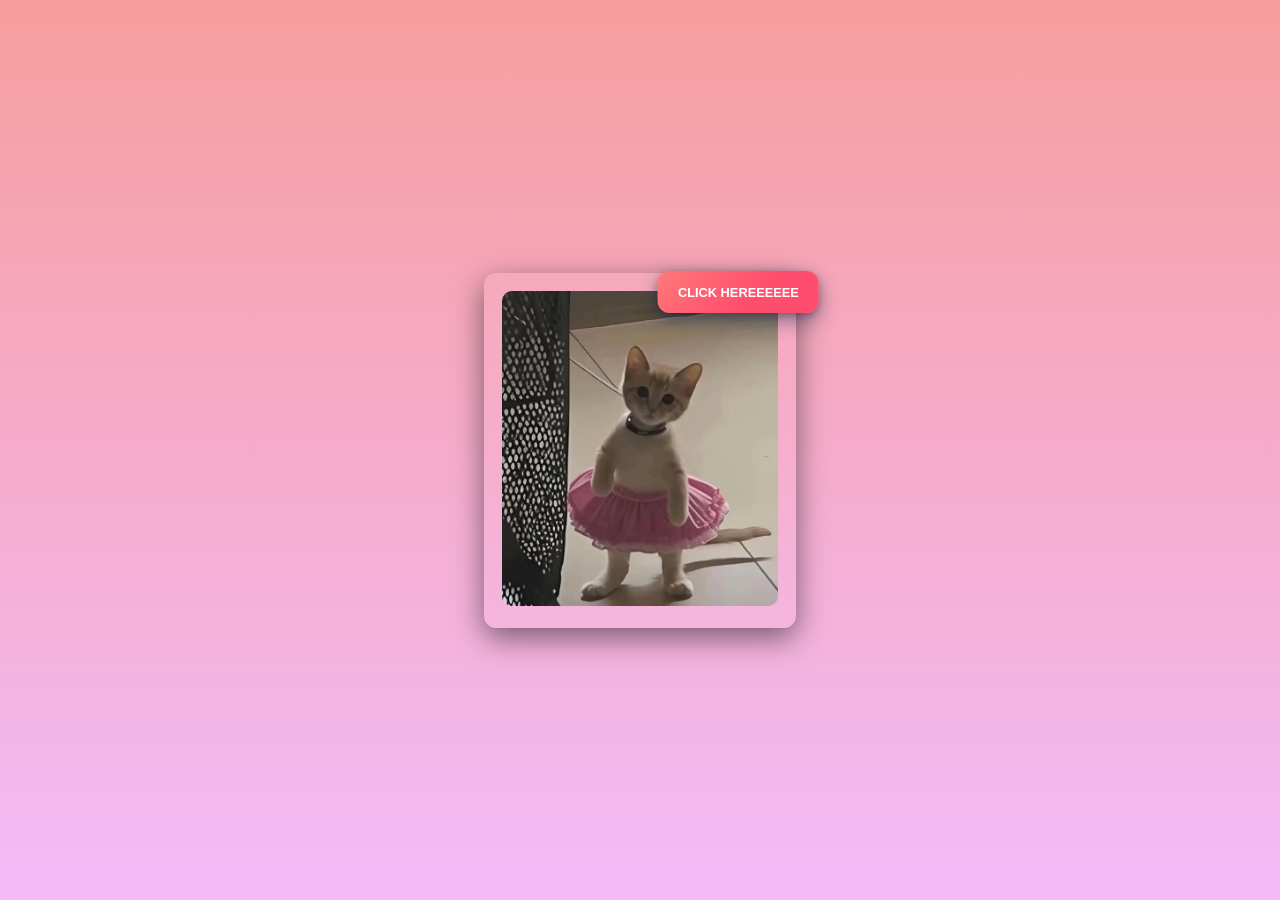
<file: index.html>
<!DOCTYPE html>
<html lang="en">
<head>
  <meta charset="UTF-8" />
  <meta name="viewport" content="width=device-width, initial-scale=1.0"/>
  <title>CLICK</title>

  <link rel="stylesheet" href="style.css">
  <link rel="stylesheet" href="https://cdnjs.cloudflare.com/ajax/libs/font-awesome/6.5.0/css/all.min.css">
  <link rel="stylesheet" href="https://unpkg.com/aos@next/dist/aos.css" />    
</head><style>
    /* simple centering for the surprise image */
    body{display:flex;align-items:center;justify-content:center;min-height:100vh;background:linear-gradient(180deg,#f79d9d,#f3bbf8);margin:0}
    .card{background:rgba(255,255,255,0.04);padding:18px;border-radius:12px;box-shadow:0 10px 30px rgba(0,0,0,0.5);text-align:center}
    img{max-width:90vw;max-height:35vh;border-radius:10px}
    .back{margin-top:12px;display:inline-block;color:#fff;background:#ff6b6b;padding:8px 12px;border-radius:8px;text-decoration:none}
  </style>

<body> 

</head>
<body>
  <div class="card" role="main">
      <img src="cat1.png" alt="Monkey surprise" />
    <div>

    </div>
  </div>

  <!-- changed: remove invalid attributes on <button> -->
  <button id="catchBtn" aria-label="Catch me button">
     CLICK HEREEEEEE
  </button>

  <script>
    (function(){
      const btn = document.getElementById('catchBtn');
      let lastMove = 0;
      const cooldown = 200; // ms between moves
      const fleeDistance = 50; // px: start fleeing when cursor is closer than this

      // ensure initial center (CSS already centers via left/top 50% in style.css)
      // Move function: choose random center coords so the button stays fully visible
      function moveButtonRandomly() {
        const vw = window.innerWidth;
        const vh = window.innerHeight;
        const rect = btn.getBoundingClientRect();
        const bw = rect.width;
        const bh = rect.height;

        // center coordinate must be within [bw/2, vw - bw/2]
        const cx = Math.random() * (vw - bw) + bw/2;
        const cy = Math.random() * (vh - bh) + bh/2;

        btn.style.left = cx + 'px';
        btn.style.top = cy + 'px';
        // keep transform: translate(-50%,-50%) in CSS so left/top represent center
      }

      // distance between two points
      function dist(x1,y1,x2,y2){ return Math.hypot(x1-x2, y1-y2); }

      // on mouse move, check proximity and move if needed (with cooldown)
      window.addEventListener('mousemove', (e) => {
        const now = Date.now();
        if (now - lastMove < cooldown) return;

        const rect = btn.getBoundingClientRect();
        // compute button center
        const bx = rect.left + rect.width/2;
        const by = rect.top + rect.height/2;

        if (dist(e.clientX, e.clientY, bx, by) < fleeDistance) {
          lastMove = now;
          moveButtonRandomly();
        }
      });

      // also handle touchstart for mobile: move when user taps near button
      window.addEventListener('touchstart', (e) => {
        const t = e.touches[0];
        const rect = btn.getBoundingClientRect();
        const bx = rect.left + rect.width/2;
        const by = rect.top + rect.height/2;
        if (Math.hypot(t.clientX - bx, t.clientY - by) < fleeDistance) {
          moveButtonRandomly();
        }
      }, {passive:true});

      // prevent immediate flee while user is pressing the button
      btn.addEventListener('pointerdown', () => {
        // delay movement for one cooldown so the click can register
        lastMove = Date.now() + cooldown;
      });

      // navigate to Suprise.html when clicked (shows monkey.png)
      btn.addEventListener('click', () => {
        window.location.href = 'Surprise.html';
      });

      // keyboard / accessibility: allow "catch" via Enter/Space
      btn.addEventListener('keydown', (ev) => {
        if (ev.key === 'Enter' || ev.key === ' ') btn.click();
      });

      // place initial random position once page loads
      window.addEventListener('load', () => {
        moveButtonRandomly();
      });

      // keep button positioned if window resizes
      window.addEventListener('resize', () => {
        // optional: nudge button back into view if it overflows after resize
        const rect = btn.getBoundingClientRect();
        const vw = window.innerWidth;
        const vh = window.innerHeight;
        let cx = rect.left + rect.width/2;
        let cy = rect.top + rect.height/2;
        const bw = rect.width, bh = rect.height;
        cx = Math.max(bw/2, Math.min(vw - bw/2, cx));
        cy = Math.max(bh/2, Math.min(vh - bh/2, cy));
        btn.style.left = cx + 'px';
        btn.style.top = cy + 'px';
      });
    })();
  </script>

</body>
</html>
</file>
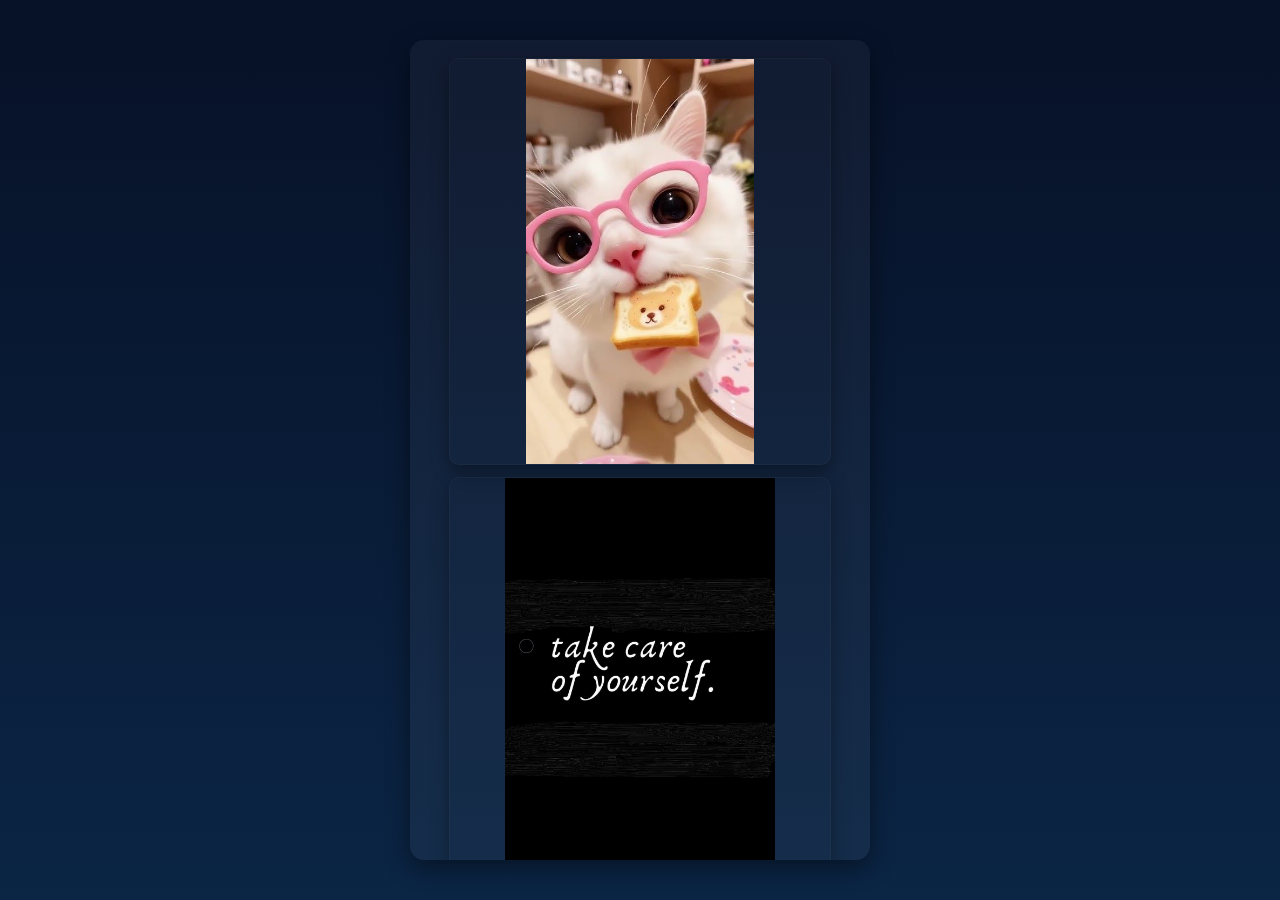
<file: here.html>
<!DOCTYPE html>
<html lang="en">
<head>
  <meta charset="utf-8" />
  <meta name="viewport" content="width=device-width, initial-scale=1" />
  <title>Surprise!</title>
  <style>
    :root{
      --bg-start:#071127;
      --bg-end:#0b2545;
      --card-bg: rgba(255,255,255,0.04);
      --accent: #ff6b6b;
      --gap: 12px;
    }

    /* Base layout */
    html,body{height:100%;margin:0}
    body{
      display:flex;
      align-items:center;
      justify-content:center;
      min-height:100vh;
      background:linear-gradient(180deg,var(--bg-start),var(--bg-end));
      padding:16px;
      box-sizing:border-box;
      font-family:system-ui, -apple-system, "Segoe UI", Roboto, "Helvetica Neue", Arial;
      -webkit-font-smoothing:antialiased;
    }

    /* Card container */
    .card{
      background:var(--card-bg);
      padding:18px;
      border-radius:14px;
      box-shadow:0 8px 24px rgba(0,0,0,0.45);
      text-align:center;
      max-width:460px;
  width:100%;
  /* Prevent the card from growing taller than the viewport so images won't cover whole screen */
  max-height: calc(100vh - 80px);
  overflow-y: auto;
      box-sizing:border-box;
      -webkit-touch-callout: none;
      -webkit-user-select: none;
      user-select: none;
    }

    /* Images stack and sizing — keep them full-width but capped for visual balance */
    .images{
      display:flex;
      flex-direction:column;
      gap:var(--gap);
      align-items:center;
      margin-bottom:12px;
      width:100%;
    }

    /* Use contain so important parts are visible on narrow crops; add subtle border/shadow */
    .images img{
      width:100%;
      max-width:380px;
      height:auto;
      max-height:45vh;
      border-radius:10px;
      object-fit:contain;
      display:block;
      box-shadow:0 6px 18px rgba(0,0,0,0.35);
      border:1px solid rgba(255,255,255,0.03);
    }

    /* Back button styling — larger tap target on mobile */
    .back{
      display:inline-block;
      margin-top:10px;
      color:#fff;
      background:var(--accent);
      padding:12px 16px;
      border-radius:10px;
      text-decoration:none;
      font-weight:600;
      box-shadow:0 6px 14px rgba(0,0,0,0.35);
    }

    .note{
      margin-top:8px;
      color:rgba(255,255,255,0.7);
      font-size:13px;
    }

    /* Mobile-first adjustments */
    @media (max-width:520px){
      body{padding:12px}
      .card{padding:12px; border-radius:12px}
      /* Reduce image height on small screens so it doesn't fill the entire viewport */
      .images img{max-height:32vh; max-width:100%;}
      .back{padding:10px 14px}
    }

    /* Very small phones — tighten spacing and ensure images don't overflow */
    @media (max-width:380px){
      :root{--gap:10px}
      /* Even smaller maximum height for very small phones */
      .images img{max-height:28vh}
      .card{padding:10px}
      .back{padding:10px 12px}
    }
  </style>
</head>
<body>
  <main class="card" role="main" aria-label="Surprise card">
    <div class="images" aria-hidden="false">
      <img src="cat.png" alt="Cat surprise" onerror="this.style.display='none'">
      <img src="bf2.png" alt="Friend surprise" onerror="this.style.display='none'">
    </div>

    <a class="back" href="index.html" aria-label="Back to home">pst! haha</a>
 
  </main>
</body>
</html>
</file>
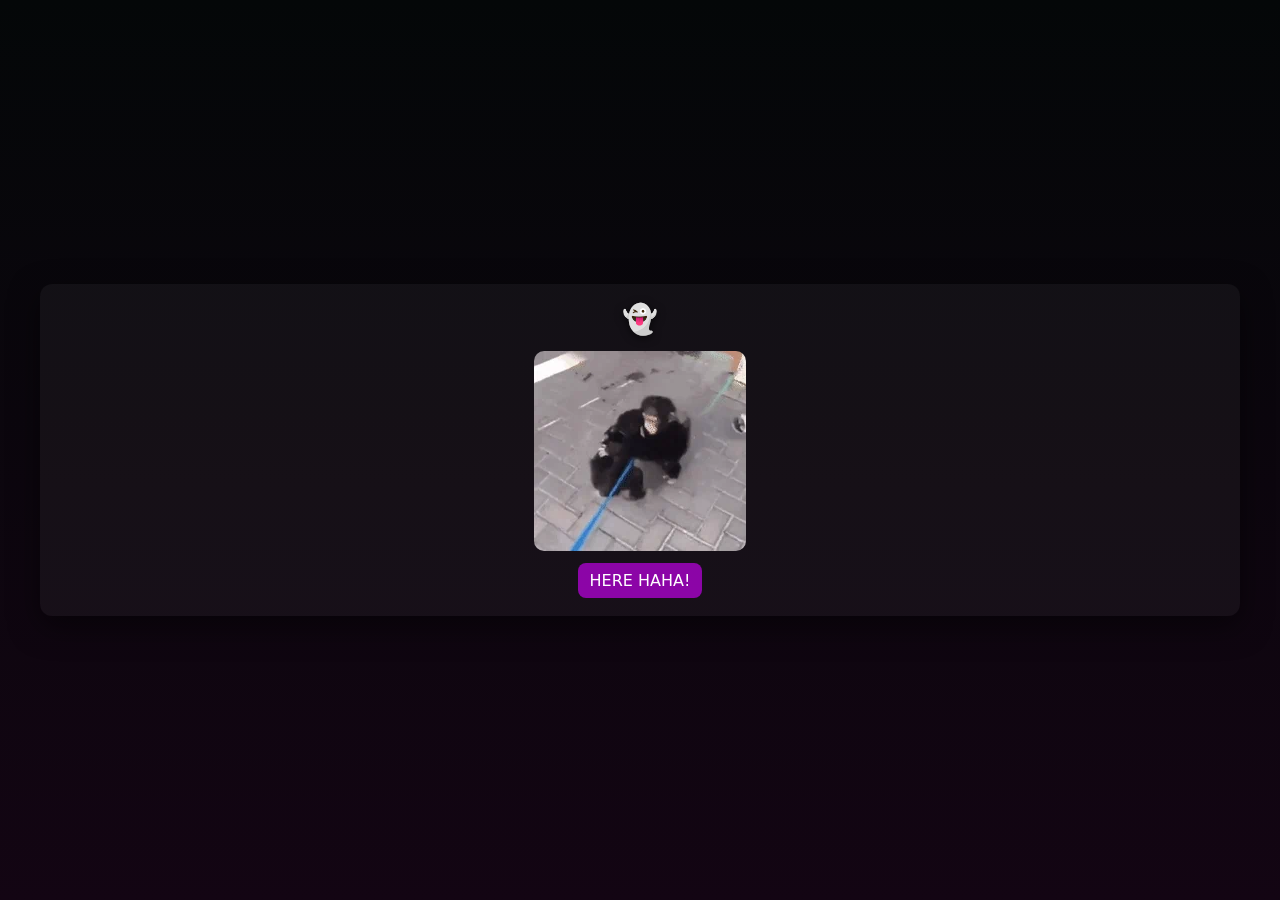
<file: Surprise.html>
<!DOCTYPE html>
<html lang="en">
<head>
  <meta charset="utf-8" />
  <meta name="viewport" content="width=device-width, initial-scale=1" />
  <title>Surprise!</title>
  <link rel="stylesheet" href="style.css">
  <style>
    /* simple centering for the surprise image */
    body{
      display:flex;
      align-items:center;
      justify-content:center;
      min-height:100vh;
      background:linear-gradient(180deg,#040708,#130513);
      margin:0;
      font-family: Inter, system-ui, -apple-system, "Segoe UI", Roboto, Arial, sans-serif;
    }

    .card{
      background:rgba(255,255,255,0.04);
      padding:18px;
      border-radius:12px;
      box-shadow:0 10px 30px rgba(0,0,0,0.5);
      text-align:center;
      max-width:1200px;
      width:100%;
    }

    .card h2{
      color:#27eb00;
      margin:0 0 14px;
      font-size:1.5rem;
      line-height:1.2;
      letter-spacing:0.6px;
      text-transform:uppercase;
      text-shadow:0 2px 8px rgba(0,0,0,0.6);
    }

    img{
      max-width:90vw;
      max-height:80vh;
      border-radius:10px;
      display:block;
      margin:0 auto;
    }

    .back{
      margin-top:12px;
      display:inline-block;
      color:#fff;
      background:#c900f1a8;
      padding:8px 12px;
      border-radius:8px;
      text-decoration:none;
    }

    @media (min-width:900px){
      .card h2{ font-size:1.8rem }
      img{ max-width:88vw; max-height:84vh }
    }

    @media (max-width:520px){
      .card{ padding:12px }
      .card h2{ font-size:1.15rem; margin-bottom:10px }
      img{ max-width:96vw; max-height:70vh }
    }
  </style>
</head>
<body>
  <div class="card" role="main">
    <h2>👻</h2>
    <img src="monkey.png" alt="Monkey surprise" />
    <div>
      <a class="back" href="here.html"> HERE HAHA! </a>
    </div>
  </div>
</body>

</html>
</file>
<file: style.css>
/* ...existing code... */

:root{
    background-color: black;
    -
}

/* Page */
*{box-sizing:border-box;margin:0;padding:0}
html,body{height:100%}
body{
    font-family: Inter, system-ui, -apple-system, "Segoe UI", Roboto, "Helvetica Neue", Arial;
    color:var(--text);
    background:
      radial-gradient(800px 600px at 10% 10%, rgba(86,142,255,0.06), transparent 10%),
      linear-gradient(180deg, var(--bg-1) 0%, var(--bg-2) 100%);
    -webkit-font-smoothing:antialiased;
    -moz-osx-font-smoothing:grayscale;
    position:relative; /* important so absolutely positioned button is within viewport */
    overflow:hidden;
    min-height:100vh;
}

/* Button (targets your single button element) */
button{
    position:absolute;
    left:50%;
    top:50%;
    transform:translate(-50%,-50%);
    padding:0.85rem 1.25rem;
    font-size:0.8rem;
    font-weight:700;
    color:#fff;
    background:linear-gradient(135deg,#ff7a7a 0%, #ff4d6d 60%);
    border:0;
    border-radius:12px;
    box-shadow:0 8px 20px rgba(11,37,69,0.45), 0 2px 6px rgba(0,0,0,0.25);
    cursor:pointer;
    transition:transform 160ms cubic-bezier(.2,.9,.3,1), box-shadow 160ms, background 220ms;
    user-select:none;
    -webkit-tap-highlight-color: transparent;
}

/* Hover / focus / active states */
button:hover{
    transform:translate(-50%,-50%) scale(1.04);
    box-shadow:0 14px 28px rgba(11,37,69,0.55);
}

button:active{
    transform:translate(-50%,-50%) scale(0.98);
}

button:focus{
    outline: none;
    box-shadow:0 0 0 6px rgba(255,107,107,0.12), 0 10px 24px rgba(11,37,69,0.45);
}

/* Small-screen adjustments */
@media (max-width:520px){
    button{
        padding:0.7rem 1rem;
        font-size:0.95rem;
    }
}

/* Optional playful "shake" when user misses it — add via JS by toggling .missed */
@keyframes shake {
    0% { transform: translate(-50%,-50%) translateX(0) }
    25% { transform: translate(-50%,-50%) translateX(-6px) }
    50% { transform: translate(-50%,-50%) translateX(6px) }
    75% { transform: translate(-50%,-50%) translateX(-4px) }
    100% { transform: translate(-50%,-50%) translateX(0) }
}
button.missed{
    animation: shake 420ms ease-in-out;
}

/* ...existing code... */
</file>
